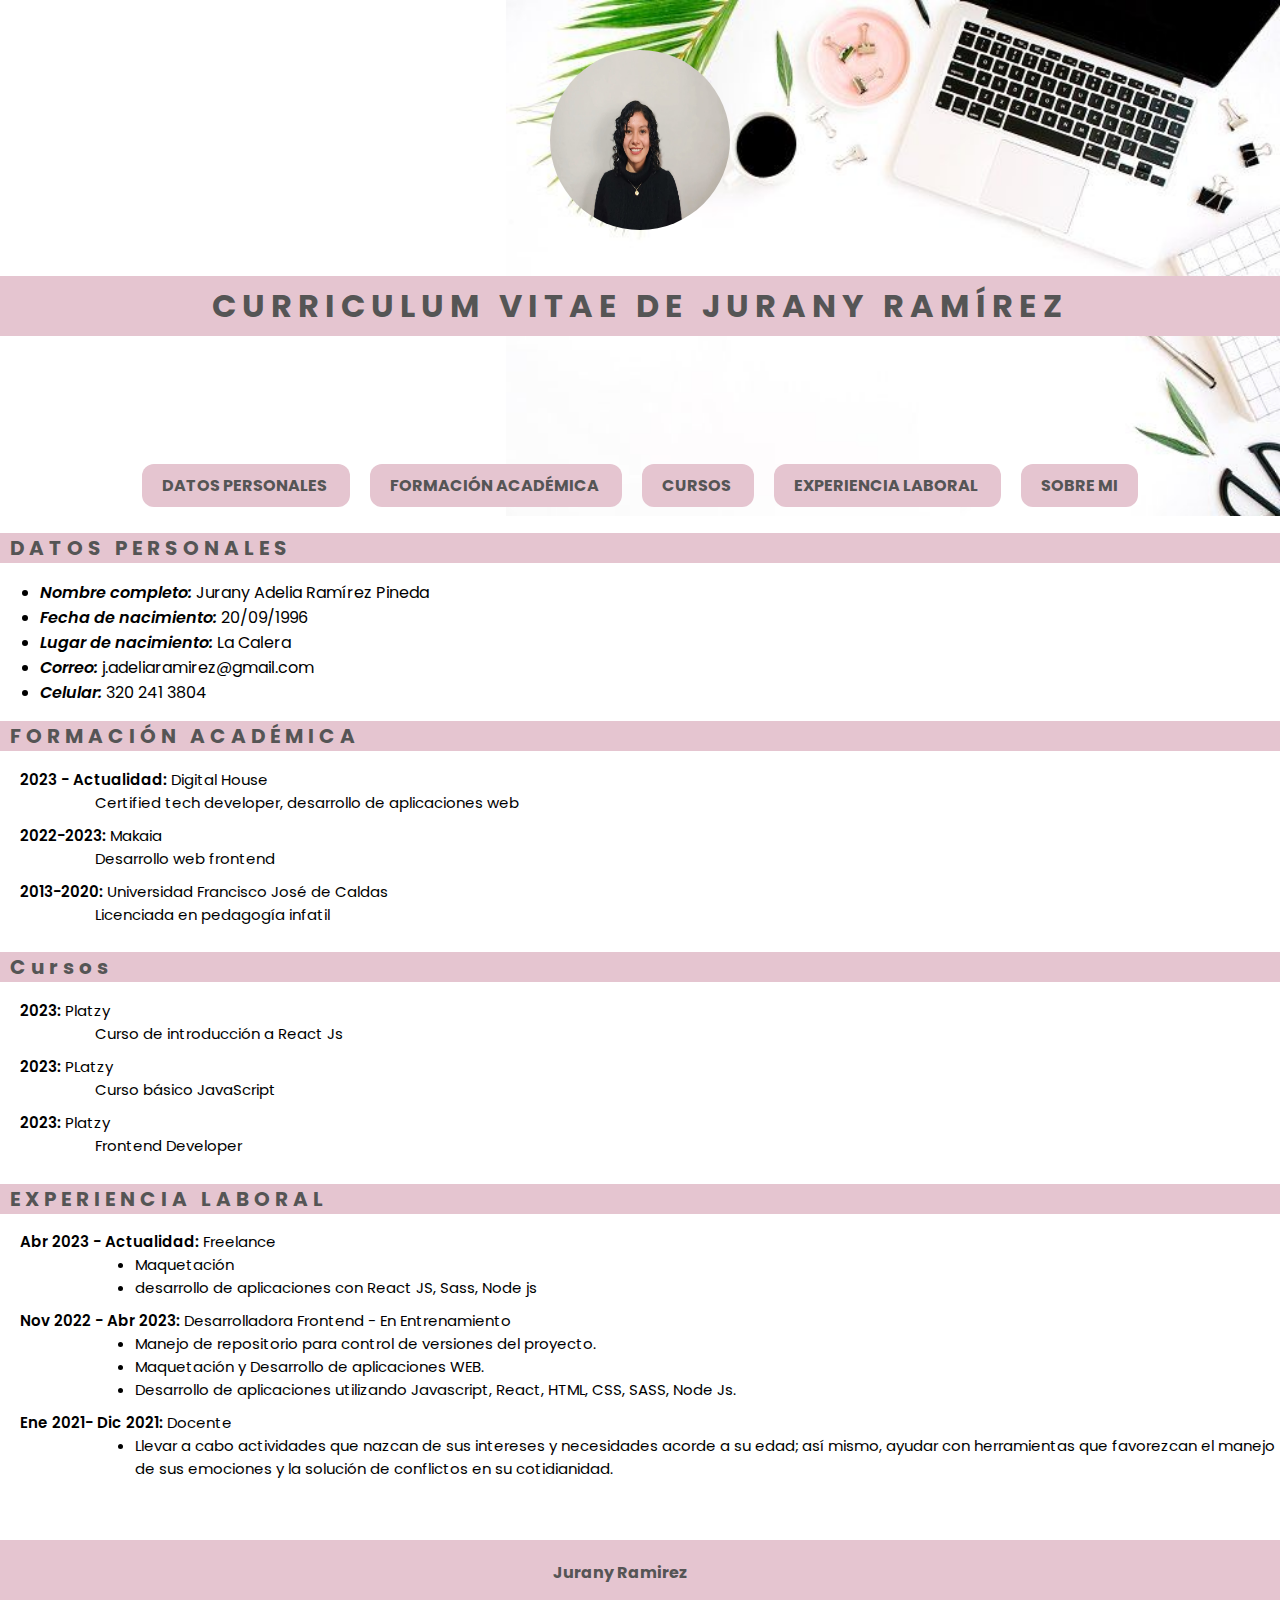
<file: index.html>
<!DOCTYPE html>
<html lang="es">
<head>
    <meta charset="UTF-8">
    <meta http-equiv="X-UA-Compatible" content="IE=edge">
    <meta name="viewport" content="width=device-width, initial-scale=1.0">
    <title>CV</title>
    <link rel="stylesheet" href="https://cdnjs.cloudflare.com/ajax/libs/font-awesome/6.4.0/css/all.min.css" integrity="sha512-iecdLmaskl7CVkqkXNQ/ZH/XLlvWZOJyj7Yy7tcenmpD1ypASozpmT/E0iPtmFIB46ZmdtAc9eNBvH0H/ZpiBw==" crossorigin="anonymous" referrerpolicy="no-referrer" />
    <link rel="stylesheet" href="./css/estilos.css">
</head>
<body>
    <header>
        <img src="./images/ME.jpg" alt="foto">
        <h1 class="title">CURRICULUM VITAE DE JURANY RAMÍREZ</h1>
        <div class="menu">
            <a href="#datosPersoales">
                <i class="fa-solid fa-user-check"></i>
                DATOS PERSONALES
            </a>
            <a href="#formacionAcademica">
                <i class="fa-solid fa-user-graduate"></i>
                FORMACIÓN ACADÉMICA
            </a>
            <a href="#cursos">
                <i class="fa-solid fa-book"></i>
                CURSOS
            </a>
            <a href="#expericiLaboral">
                <i class="fa-solid fa-briefcase"></i>
                EXPERIENCIA LABORAL
            </a>
            <a href="./AboutMe.html">
                <i class="fa-solid fa-id-card"></i>
                SOBRE MI
            </a>
        </div>
    </header>
    <main>
        <section>
            <h2 class="title" id="datosPersoales">DATOS PERSONALES</h2>
            <ul>
                <li><span>Nombre completo: </span>Jurany Adelia Ramírez Pineda</li>
                <li><span>Fecha de nacimiento: </span>20/09/1996</li>
                <li><span>Lugar de nacimiento: </span>La Calera</li>
                <li><span>Correo: </span> j.adeliaramirez@gmail.com</li>
                <li><span>Celular: </span>320 241 3804</li>
            </ul>
        </section>
        <section>
            <h2 class="title" id="formacionAcademica">FORMACIÓN ACADÉMICA</h2>
            <dl>
                <dt> <span>2023 - Actualidad:</span> Digital House</dt>
                <dd>
                    Certified tech developer, desarrollo de aplicaciones web
                </dd>

                <dt> <span>2022-2023:</span> Makaia</dt>
                <dd>
                    Desarrollo web frontend
                </dd>

                <dt> <span>2013-2020:</span> Universidad Francisco José de Caldas</dt>
                <dd>
                    Licenciada en pedagogía infatil
                </dd>
            </dl>
        </section>
        <section>
            <h2 class="title" id="cursos">Cursos</h2>
            <dl>
                <dt> <span>2023:</span> Platzy</dt>
                <dd>
                    Curso de introducción a React Js
                </dd>

                <dt> <span>2023:</span> PLatzy</dt>
                <dd>
                    Curso básico JavaScript 
                </dd>

                <dt> <span>2023:</span> Platzy</dt>
                <dd>
                    Frontend Developer
                </dd>
            </dl>
        </section>
        <section>
            <h2 class="title" id="expericiLaboral">EXPERIENCIA LABORAL</h2>
            <dl>
                <dt> <span>Abr 2023 - Actualidad:</span>  Freelance</dt>
                <dd>
                    <ul>
                        <li>Maquetación</li>
                        <li>desarrollo de aplicaciones con React JS, Sass, Node js</li>
                    </ul>
                    
                </dd>

                <dt><span>Nov 2022 - Abr 2023:</span> Desarrolladora Frontend - En Entrenamiento</dt>
                <dd>
                    <ul>
                        <li>Manejo de repositorio para control de versiones del proyecto.</li>
                        <li>Maquetación y Desarrollo de aplicaciones WEB.</li>
                        <li>Desarrollo de aplicaciones utilizando Javascript, React, HTML, CSS, SASS, Node Js.</li>
                    </ul>
                </dd>
            
                <dt><span>Ene 2021- Dic 2021:</span> Docente</dt>
                <dd>
                    <ul>
                        <li>Llevar a cabo actividades que nazcan de sus intereses y necesidades acorde a su edad; así mismo, ayudar con herramientas que favorezcan el manejo de sus emociones y la solución de conflictos en su cotidianidad.</li>
                    </ul> 
                </dd>
            </dl>
        </section>
    </main>
    <footer>
        <span>Jurany Ramirez</span>
        <a href="https://www.linkedin.com/in/jurany-ramírez-pineda-a64900234/" target="_blank">
            <i class="fa-brands fa-linkedin fa-xl" style="color: #555;"></i>
        </a>
        <a href="https://github.com/JuranyR" target="_blank">
            <i class="fa-brands fa-square-github fa-xl" style="color: #555;"></i>
        </a>
    </footer>
</body>
</html>
</file>
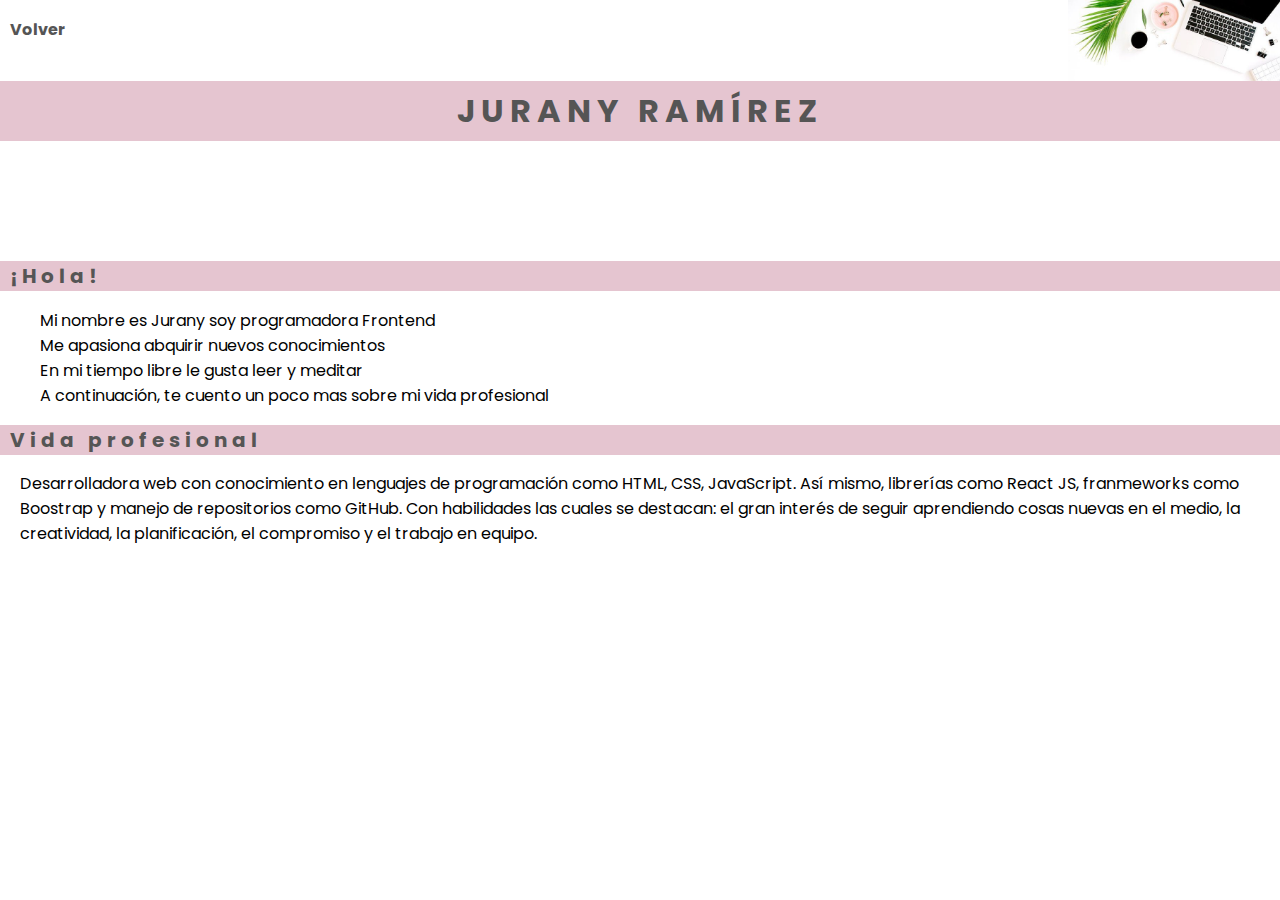
<file: AboutMe.html>
<!DOCTYPE html>
<html lang="en">
<head>
    <meta charset="UTF-8">
    <meta http-equiv="X-UA-Compatible" content="IE=edge">
    <meta name="viewport" content="width=device-width, initial-scale=1.0">
    <title>About me</title>
    <link rel="stylesheet" href="https://cdnjs.cloudflare.com/ajax/libs/font-awesome/6.4.0/css/all.min.css" integrity="sha512-iecdLmaskl7CVkqkXNQ/ZH/XLlvWZOJyj7Yy7tcenmpD1ypASozpmT/E0iPtmFIB46ZmdtAc9eNBvH0H/ZpiBw==" crossorigin="anonymous" referrerpolicy="no-referrer" />
    <link rel="stylesheet" href="./css/estilos.css">
</head>
<body>
    <header>
        <a href="./index.html">
            <i class="fa-solid fa-arrow-left" style="color: #2c313a;"></i>
            Volver
        </a>
        <h1 class="title">JURANY RAMÍREZ</h1>
    </header>
    <main>
        <h2 class="title">¡Hola!</h2>
        <ul class="list">
            <li>Mi nombre es Jurany soy programadora Frontend</li>
            <li>Me apasiona abquirir nuevos conocimientos</li>
            <li>En mi tiempo libre le gusta leer y meditar</li>
            <li>A continuación, te cuento un poco mas sobre mi vida profesional</li>
        </ul>
        <h2 class="title">Vida profesional</h2>
        <p class="px">Desarrolladora web con conocimiento en lenguajes de programación como HTML, CSS, JavaScript. Así mismo, librerías como React JS, franmeworks como Boostrap y manejo de repositorios como GitHub. Con habilidades las cuales se destacan: el gran interés de seguir aprendiendo cosas nuevas en el medio, la creatividad, la planificación, el compromiso y el trabajo en equipo.</p>
    </main>
</body>
</html>
</file>
<file: css/estilos.css>
@import url('https://fonts.googleapis.com/css2?family=Poppins:ital,wght@0,400;0,600;0,700;1,400;1,600;1,700&display=swap');
body{
    font-family: 'Poppins', sans-serif;
    font-style: normal;
    margin: 0;
}
header{
    text-align: center;
    background: url('../images/images.jpg') no-repeat center right;
    background-size: contain;
    font-size: 16px;
    line-height: 60px;
    font-weight: 700;
}
header>a{
    text-align: left;
    display: block;
    text-decoration: none;
    color: #555555;
    padding: 0 10px;
}
.px{
    padding: 0 20px;
}
.list{
    list-style: none;
}
header h1{
    height: 60px;
    margin-bottom: 120px;
    letter-spacing: 6px;
}
header img{
    width: 180px;
    height: 180px;
    margin-top: 50px;
    border-radius: 50%;
}
.menu a{
    margin: 0 10px;
    padding: 10px 20px;
    text-decoration: none;
    background-color: #e5c5d0;
    border-radius: 12px;
    color: #555555;
}
.title{
    background: #e5c5d0;
    color: #555555;
}
h2.title{
    font-size: 20px;
    letter-spacing: 5px;
    padding-left: 10px;
}
li > span{
    font-weight: 600;
    font-style: italic;
}
dl{
    font-size: 15px;
    margin-left: 20px;
}
dl>dt>span{
    font-weight: 600;
}
dl>dd{
    padding-left: 35px;
    padding-bottom: 10px;
}

footer{
    background: #e5c5d0;
    margin-top: 50px;
    text-align: center;
    font-weight: 700;
    color: #555555;
    padding: 20px 0;
}
footer a{
    padding-left: 20px;
}
</file>
